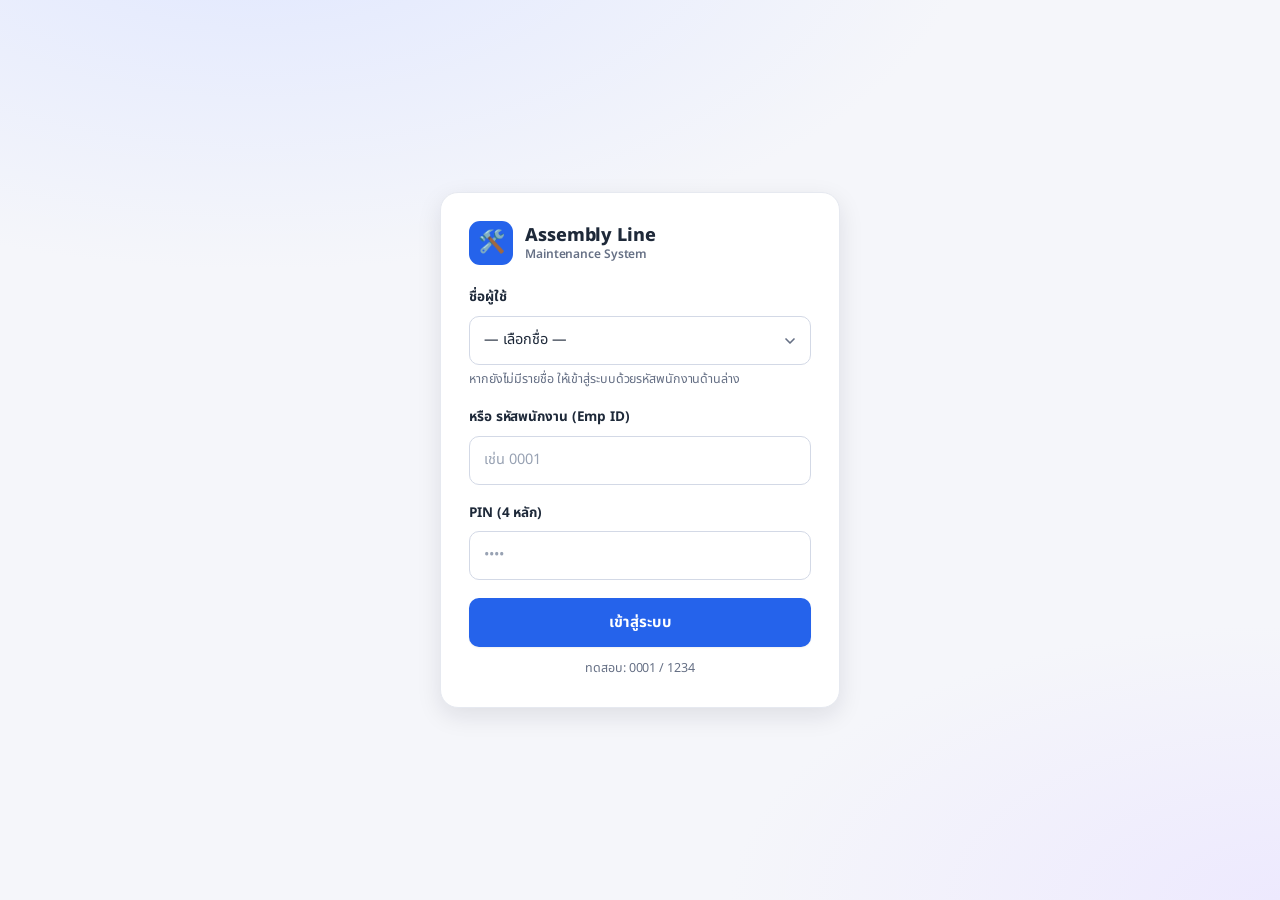
<file: index.html>
<!DOCTYPE html>
<html lang="th">
<head>
<meta charset="UTF-8">
<meta name="viewport" content="width=device-width, initial-scale=1, viewport-fit=cover">
<!-- HTML itself carries no ?v= cache-buster, and GitHub Pages serves it with
     max-age=600 — an iOS home-screen app can then sit on a stale page long
     past that. Only the page shell is uncached; css/js still cache hard
     behind their ?v= query string, so this costs a few KB per load. -->
<meta http-equiv="Cache-Control" content="no-cache, no-store, must-revalidate">
<meta http-equiv="Pragma" content="no-cache">
<meta http-equiv="Expires" content="0">
<title>แจ้งซ่อม — Maintenance System Assembly Line</title>
<link rel="preconnect" href="https://fonts.googleapis.com">
<link href="https://fonts.googleapis.com/css2?family=Noto+Sans+Thai:wght@400;600;700;800;900&display=swap" rel="stylesheet">
<link rel="stylesheet" href="css/style.css?v=68">
<link rel="apple-touch-icon" href="apple-touch-icon.png?v=68">
<link rel="icon" type="image/png" href="apple-touch-icon.png?v=68">
<link rel="manifest" href="site.webmanifest">
<meta name="apple-mobile-web-app-capable" content="yes">
<meta name="apple-mobile-web-app-status-bar-style" content="default">
<meta name="apple-mobile-web-app-title" content="Assembly Line">
<meta name="theme-color" content="#2563eb">
</head>
<body data-page="index" data-title="แจ้งซ่อม (BM)">
<div class="container narrow">
  <!-- PENDING (OPEN) JOBS -->
  <div class="card" id="pendingJobsCard" style="display:none; border-color:#fbbf24; background:#fffbeb">
    <div style="font-weight:700; margin-bottom:8px">⚠️ งานซ่อมค้าง (ยังไม่ปิดงาน)</div>
    <div id="pendingJobsList" style="max-height:220px; overflow-y:auto"></div>
  </div>

  <!-- FORM -->
  <div id="formView">
    <div class="card">
      <div class="card-head">
        <span class="ch-icon">🛠️</span>
        <div>
          <div class="ch-title">แจ้งซ่อมเครื่องจักร</div>
          <div class="ch-sub">กรอกข้อมูลให้ครบถ้วน ระบบจะออกเลขงาน (MT Job No.) ให้อัตโนมัติ</div>
        </div>
      </div>
      <!-- ไลน์หลัก -> ไลน์/เครื่องหลัก -> M/C, each narrowing the next.
           ENC H9 -> Line 4 -> Station 10
           Assembly M/C -> Arc chute -> Arc chute 06 -->
      <div class="field">
        <label>ไลน์หลัก <span class="req">*</span></label>
        <select id="area"></select>
      </div>
      <div class="field">
        <label>ไลน์ / เครื่องหลัก <span class="req">*</span></label>
        <select id="line"></select>
      </div>
      <div class="field">
        <label>M/C No. / Station <span class="req">*</span></label>
        <select id="mc"></select>
      </div>
      <div class="field">
        <label>อาการเสีย (Symptom) <span class="req">*</span></label>
        <textarea id="symptom" placeholder="อธิบายอาการสั้นๆ เช่น เครื่องหยุด ไฟไม่ติด"></textarea>
      </div>
      <div class="field">
        <label>ความเร่งด่วน (Priority) <span class="req">*</span></label>
        <select id="priority"></select>
      </div>
      <div class="field">
        <label>เครื่องหยุดหรือไม่</label>
        <div class="toggle">
          <label class="switch"><input type="checkbox" id="machineStop"><span class="slider"></span></label>
          <span id="machineStopLabel">เครื่องยังเดินได้</span>
        </div>
      </div>
      <div class="field">
        <label>รูปก่อนซ่อม (ถ่ายใหม่ หรือเลือกจากคลังภาพ)</label>
        <!-- No capture= attribute on purpose: it forces the camera open and
             takes away the "เลือกจากคลังภาพ" option, which is what you want
             when the photo was taken earlier or came from someone else. -->
        <input type="file" id="photo" accept="image/*">
        <img id="photoPreview" class="photo-preview" alt="preview">
        <div class="hint" id="photoHint"></div>
      </div>
      <div class="field" id="reporterField">
        <label>ชื่อผู้แจ้ง <span class="req">*</span></label>
        <input id="reporter" placeholder="ชื่อ-สกุล">
        <div class="hint" id="reporterHint"></div>
      </div>
      <div class="hint" id="shiftInfo"></div>
      <button class="btn" id="submitBtn" style="margin-top:8px">ส่งแจ้งซ่อม</button>
    </div>
  </div>

  <!-- CONFIRMATION -->
  <div id="confirmView" style="display:none">
    <div class="card confirm-box">
      <div class="check">✅</div>
      <div>แจ้งซ่อมสำเร็จ! หมายเลขงานของคุณคือ</div>
      <div class="job-no" id="confirmJobNo">—</div>
      <div class="hint">โปรดจดหมายเลขนี้ไว้เพื่อติดตามงาน</div>
      <button class="btn" id="newBtn" style="margin-top:18px">แจ้งซ่อมงานใหม่</button>
      <a class="btn secondary" href="jobs.html" style="margin-top:8px">ไปที่บอร์ดงาน</a>
    </div>
  </div>
</div>

<div id="toast" class="toast"></div>
<div class="loading-overlay" id="overlay"><div class="load-card"><div class="spinner"></div><span>กำลังโหลด...</span></div></div>

<script src="js/config.js?v=68"></script>
<script src="js/utils.js?v=68"></script>
<script src="js/api.js?v=68"></script>
<script src="js/auth.js?v=68"></script>
<script src="js/layout.js?v=68"></script>
<script src="js/bm.js?v=68"></script>
</body>
</html>
</file>
<file: css/style.css>
/* ============================================================
   Maintenance Management System — design system
   60 base (neutral) · 30 surface/sidebar · 10 accent (indigo)
   ============================================================ */
:root {
  /* Neutrals (60%) */
  --bg: #f5f6fa;
  --surface: #ffffff;
  --surface-2: #f2f4f8;
  --border: #e6e9f0;
  --border-strong: #d3d9e6;

  /* Text */
  --text: #1e2939;
  --text-muted: #667085;
  --text-faint: #98a2b3;

  /* Accent (10%) */
  --primary: #2563eb;
  --primary-600: #1d4ed8;
  --primary-soft: #e6effe;
  --primary-ring: rgba(37, 99, 235, .25);

  /* Sidebar (30%) */
  --side-bg: #111827;
  --side-bg-2: #0b1220;
  --side-text: #aeb7c7;
  --side-text-active: #ffffff;
  --side-hover: rgba(255,255,255,.06);
  --side-active: rgba(37,99,235,.20);

  /* Semantic */
  --danger: #dc2626;   --danger-soft: #fee2e2;
  --warning: #d97706;  --warning-soft: #fef3c7;
  --orange: #ea580c;   --orange-soft: #ffedd5;
  --success: #16a34a;  --success-soft: #dcfce7;
  --info: #0369a1;     --info-soft: #e0f2fe;
  --purple: #7c3aed;   --purple-soft: #ede9fe;
  --teal: #0d9488;     --teal-soft: #ccfbf1;

  --radius: 14px;
  --radius-sm: 10px;
  --shadow-sm: 0 1px 2px rgba(16,24,40,.06);
  --shadow: 0 1px 3px rgba(16,24,40,.08), 0 1px 2px rgba(16,24,40,.05);
  --shadow-md: 0 8px 24px rgba(16,24,40,.10);
  --side-w: 248px;
  --topbar-h: 60px;
}

* { box-sizing: border-box; }
html { font-size: 15px; }
html, body {
  margin: 0; padding: 0;
  font-family: 'Noto Sans Thai', system-ui, -apple-system, sans-serif;
  background: var(--bg); color: var(--text);
  -webkit-text-size-adjust: 100%; -webkit-font-smoothing: antialiased; -moz-osx-font-smoothing: grayscale;
  line-height: 1.55; letter-spacing: -.1px;
}
a { color: var(--primary); }

/* ============================================================
   App shell: sidebar + main
   ============================================================ */
.app-shell { min-height: 100vh; }

.sidebar {
  position: fixed; top: 0; left: 0; bottom: 0; width: var(--side-w);
  background: linear-gradient(180deg, var(--side-bg) 0%, var(--side-bg-2) 100%);
  color: var(--side-text); display: flex; flex-direction: column;
  z-index: 95; box-shadow: 2px 0 12px rgba(0,0,0,.06);
}
.brand {
  display: flex; align-items: center; gap: 12px;
  padding: 20px 20px 16px; color: #fff; font-weight: 800; font-size: 17px;
}
.brand-mark {
  width: 38px; height: 38px; flex: none; display: grid; place-items: center;
  background: var(--primary); border-radius: 11px; font-size: 19px;
}
.brand-text { display: flex; flex-direction: column; line-height: 1.15; }
.brand-text small { font-size: 11px; font-weight: 600; opacity: .6; letter-spacing: .5px; }

.side-nav { display: flex; flex-direction: column; gap: 4px; padding: 8px 12px; flex: 1; overflow-y: auto; }
.side-link {
  display: flex; align-items: center; gap: 12px;
  padding: 11px 14px; border-radius: var(--radius-sm);
  color: var(--side-text); text-decoration: none; font-weight: 600; font-size: 14.5px;
  position: relative; transition: background .15s, color .15s;
}
.side-link:hover { background: var(--side-hover); color: #fff; }
.side-link.active { background: var(--side-active); color: var(--side-text-active); }
.side-link.active::before {
  content: ""; position: absolute; left: 0; top: 8px; bottom: 8px; width: 3px;
  background: var(--primary); border-radius: 0 3px 3px 0;
}
.side-ico { width: 20px; height: 20px; flex: none; display: grid; place-items: center; }
.side-ico svg { width: 20px; height: 20px; }

/* Alert count badges — overdue repair jobs / overdue PM (see NAV_ALERTS in layout.js) */
.side-badge {
  margin-left: auto; min-width: 20px; height: 20px; padding: 0 6px; border-radius: 999px;
  background: var(--danger); color: #fff; font-size: 11px; font-weight: 800;
  display: none; align-items: center; justify-content: center; line-height: 1;
}
.side-badge.show { display: inline-flex; }
.bn-ico { position: relative; }
.bn-badge {
  position: absolute; top: -4px; right: -8px; min-width: 16px; height: 16px; padding: 0 4px;
  border-radius: 999px; background: var(--danger); color: #fff; font-size: 10px; font-weight: 800;
  display: none; align-items: center; justify-content: center; line-height: 1;
  border: 2px solid var(--surface);
}
.bn-badge.show { display: inline-flex; }

.side-foot { border-top: 1px solid rgba(255,255,255,.08); padding: 8px; padding-bottom: calc(8px + env(safe-area-inset-bottom)); }
.side-user { display: flex; align-items: center; gap: 10px; padding: 8px 10px; }
.su-avatar {
  width: 36px; height: 36px; flex: none; border-radius: 50%;
  background: var(--primary); color: #fff; display: grid; place-items: center;
  font-weight: 700; font-size: 15px;
}
.su-info { flex: 1; min-width: 0; }
.su-name { color: #fff; font-weight: 700; font-size: 13.5px; white-space: nowrap; overflow: hidden; text-overflow: ellipsis; }
.su-role { color: var(--side-text); font-size: 12px; }
.su-logout {
  background: none; border: none; color: var(--side-text); cursor: pointer;
  padding: 6px; border-radius: 8px; display: grid; place-items: center;
}
.su-logout:hover { background: var(--side-hover); color: #fff; }
.su-logout svg { width: 18px; height: 18px; }
.side-login {
  display: flex; align-items: center; gap: 10px; margin: 4px;
  padding: 12px 14px; border-radius: var(--radius-sm);
  background: var(--side-hover); color: #fff; text-decoration: none; font-weight: 700; font-size: 14px;
  justify-content: center;
}
.side-login:hover { background: rgba(255,255,255,.12); }
.side-login .side-ico svg { width: 18px; height: 18px; }
/* Full-width, clearly labelled logout — reliable to tap on mobile */
.side-logout-btn {
  display: flex; align-items: center; justify-content: center; gap: 10px; width: calc(100% - 8px);
  margin: 4px; padding: 12px 14px; border: 1px solid rgba(255,255,255,.14); border-radius: var(--radius-sm);
  background: transparent; color: #fff; font: inherit; font-weight: 700; font-size: 14px; cursor: pointer;
}
.side-logout-btn:hover { background: rgba(220,38,38,.22); border-color: rgba(220,38,38,.5); }
.side-logout-btn:active { transform: scale(.98); }
.side-logout-btn .side-ico svg { width: 18px; height: 18px; }

.scrim {
  position: fixed; inset: 0; background: rgba(15,23,42,.5); z-index: 90;
  opacity: 0; visibility: hidden; transition: opacity .2s;
}
.scrim.show { opacity: 1; visibility: visible; }

.main { margin-left: var(--side-w); min-height: 100vh; display: flex; flex-direction: column; }

.topbar {
  position: sticky; top: 0; z-index: 40; height: var(--topbar-h);
  display: flex; align-items: center; gap: 12px; padding: 0 22px;
  background: rgba(255,255,255,.85); backdrop-filter: saturate(180%) blur(8px);
  border-bottom: 1px solid var(--border);
}
.page-title { font-size: 18px; font-weight: 800; margin: 0; letter-spacing: -.2px; }
.topbar-spacer { flex: 1; }
.top-date {
  font-size: 13px; font-weight: 600; color: var(--text-muted);
  background: var(--surface-2); border: 1px solid var(--border); border-radius: 999px; padding: 6px 14px;
}
.icon-btn {
  display: none; background: none; border: none; cursor: pointer; color: var(--text);
  width: 40px; height: 40px; border-radius: 10px; place-items: center; margin-left: -8px;
}
.icon-btn:hover { background: var(--surface-2); }
.icon-btn svg { width: 22px; height: 22px; }

.content { flex: 1; }
.container { max-width: 1180px; margin: 0 auto; padding: 22px; width: 100%; }
.container.narrow { max-width: 680px; }

/* ============================================================
   Typography helpers
   ============================================================ */
.section-title { font-size: 13px; font-weight: 700; text-transform: uppercase; letter-spacing: .4px; color: var(--text-faint); margin: 18px 2px 10px; }
.hint { font-size: 12.5px; color: var(--text-muted); margin-top: 5px; }
.empty { text-align: center; color: var(--text-muted); padding: 40px 16px; }

/* ============================================================
   Cards
   ============================================================ */
.card {
  background: var(--surface); border: 1px solid var(--border);
  border-radius: var(--radius); box-shadow: var(--shadow-sm);
  padding: 24px; margin-bottom: 16px;
}
.card > h2 { margin: 0 0 16px; font-size: 17px; font-weight: 800; }

/* Card header — title + subtitle + optional icon, with a divider */
.card-head {
  display: flex; align-items: center; gap: 14px;
  margin: -4px 0 20px; padding-bottom: 18px; border-bottom: 1px solid var(--border);
}
.card-head .ch-icon {
  width: 44px; height: 44px; flex: none; border-radius: 12px;
  display: grid; place-items: center; background: var(--primary-soft); color: var(--primary-600); font-size: 22px;
}
.card-head .ch-title { font-size: 18px; font-weight: 800; line-height: 1.25; letter-spacing: -.2px; }
.card-head .ch-sub { font-size: 13px; color: var(--text-muted); margin-top: 2px; }

/* ============================================================
   Knowledge Base
   ============================================================ */
.kb-search-row { display: flex; gap: 10px; margin-bottom: 12px; align-items: center; flex-wrap: wrap; }
.kb-search-row .btn { width: auto; flex: none; white-space: nowrap; }
.kb-search {
  flex: 1; min-width: 0; height: 52px; padding: 0 18px; font-size: 16px;
  border: 1px solid var(--border-strong); border-radius: 999px;
  background: var(--surface); box-shadow: var(--shadow-sm);
}
.kb-search:focus { outline: none; border-color: var(--primary); box-shadow: 0 0 0 3px var(--primary-ring); }
.kb-chips {
  display: flex; gap: 8px; overflow-x: auto; padding-bottom: 4px; margin-bottom: 20px;
  scroll-snap-type: x proximity; -webkit-overflow-scrolling: touch;
}
.kb-chip {
  flex: 0 0 auto; padding: 8px 16px; border-radius: 999px; border: 1px solid var(--border-strong);
  background: var(--surface); color: var(--text-muted); font: inherit; font-size: 13px; font-weight: 700;
  cursor: pointer; white-space: nowrap; scroll-snap-align: start; transition: .15s;
}
.kb-chip.active { background: var(--primary); border-color: var(--primary); color: #fff; }
.kb-chip:hover:not(.active) { background: var(--surface-2); }

.kb-section { margin-bottom: 22px; }
.kb-section-title { font-size: 15px; font-weight: 800; margin-bottom: 10px; display: flex; align-items: center; gap: 6px; }
.kb-row { display: flex; gap: 12px; overflow-x: auto; padding-bottom: 4px; -webkit-overflow-scrolling: touch; }
.kb-row .kb-card { min-width: 240px; max-width: 240px; flex: 0 0 auto; }
.kb-grid { display: grid; grid-template-columns: repeat(auto-fill, minmax(240px, 1fr)); gap: 14px; }
.kb-card {
  background: var(--surface); border: 1px solid var(--border); border-radius: var(--radius);
  padding: 16px; box-shadow: var(--shadow-sm); text-decoration: none; color: inherit; display: block;
  transition: transform .15s, box-shadow .15s;
}
.kb-card:hover { transform: translateY(-2px); box-shadow: var(--shadow-md); }
.kb-card .kb-cat-icon { font-size: 20px; margin-bottom: 8px; }
.kb-card h4 { margin: 0 0 6px; font-size: 14.5px; font-weight: 800; line-height: 1.35; color: var(--text); }
.kb-card .kb-badges { display: flex; gap: 6px; flex-wrap: wrap; margin-bottom: 8px; }
.kb-card .kb-problem {
  font-size: 12.5px; color: var(--text-muted); overflow: hidden; text-overflow: ellipsis;
  display: -webkit-box; -webkit-line-clamp: 2; -webkit-box-orient: vertical;
}
.kb-card .kb-views { font-size: 11.5px; color: var(--text-faint); margin-top: 8px; }

.kb-article .kb-badges { display: flex; gap: 6px; flex-wrap: wrap; margin-bottom: 10px; }
.kb-title { margin: 0 0 16px; font-size: 20px; font-weight: 800; line-height: 1.35; }
.kb-warning {
  background: var(--danger-soft); color: var(--danger); border-radius: var(--radius-sm);
  padding: 14px 16px; margin-bottom: 18px; font-weight: 700; font-size: 14px; line-height: 1.6;
}
.kb-text { font-size: 14.5px; line-height: 1.6; color: var(--text); white-space: pre-wrap; }
.kb-article h3 { font-size: 15px; font-weight: 800; margin: 22px 0 10px; }
.kb-steps { margin: 0; padding: 0; list-style: none; counter-reset: kbstep; }
.kb-steps li {
  counter-increment: kbstep; position: relative; padding: 4px 0 4px 40px; margin-bottom: 12px;
  font-size: 15px; line-height: 1.6;
}
.kb-steps li::before {
  content: counter(kbstep); position: absolute; left: 0; top: 2px;
  width: 28px; height: 28px; border-radius: 50%; background: var(--primary); color: #fff;
  font-weight: 800; font-size: 13px; display: grid; place-items: center;
}
.kb-checklist { display: flex; flex-direction: column; gap: 8px; }
.kb-checklist label { display: flex; align-items: center; gap: 9px; font-size: 14px; cursor: pointer; }
.kb-checklist input[type="checkbox"] { width: 18px; height: 18px; accent-color: var(--primary); }
.kb-checklist input[type="checkbox"]:checked + span,
.kb-checklist label:has(input:checked) { color: var(--text-muted); text-decoration: line-through; }
.kb-photos { display: flex; gap: 10px; flex-wrap: wrap; margin: 14px 0; }
.kb-photos img { width: 110px; height: 110px; object-fit: cover; border-radius: var(--radius-sm); cursor: pointer; }
.kb-footer { border-top: 1px solid var(--border); margin-top: 22px; padding-top: 16px; }

/* kb-edit.html: suggested keyword chips + photo picker previews */
.chip-suggest { display: flex; gap: 6px; flex-wrap: wrap; margin-top: 8px; }
.chip-suggest button {
  padding: 5px 12px; border-radius: 999px; border: 1px dashed var(--border-strong);
  background: var(--surface-2); color: var(--text-muted); font: inherit; font-size: 12px; font-weight: 600; cursor: pointer;
}
.chip-suggest button:hover { border-style: solid; border-color: var(--primary); color: var(--primary-600); }
.kb-photo-preview { display: flex; gap: 10px; flex-wrap: wrap; margin-top: 10px; }
.kb-photo-preview .kb-photo-item { position: relative; width: 90px; height: 90px; }
.kb-photo-preview img { width: 100%; height: 100%; object-fit: cover; border-radius: var(--radius-sm); }
.kb-photo-preview .kb-photo-remove {
  position: absolute; top: -6px; right: -6px; width: 22px; height: 22px; border-radius: 50%;
  background: var(--danger); color: #fff; border: 2px solid var(--surface); font-size: 13px;
  display: grid; place-items: center; cursor: pointer; line-height: 1; padding: 0;
}

/* kb-edit.html: Solution as an add-able numbered step list */
.step-list { display: flex; flex-direction: column; gap: 10px; }
.step-row { display: flex; align-items: flex-start; gap: 10px; }
.step-num {
  flex: none; width: 28px; height: 28px; margin-top: 6px; border-radius: 50%;
  background: var(--primary); color: #fff; font-weight: 800; font-size: 13px;
  display: grid; place-items: center;
}
.step-row .step-input { flex: 1; min-height: 46px; }
.step-remove {
  flex: none; width: 28px; height: 28px; margin-top: 6px; border-radius: 50%; border: none;
  background: var(--surface-2); color: var(--text-muted); font-size: 16px; line-height: 1;
  cursor: pointer; display: grid; place-items: center; padding: 0;
}
.step-remove:hover { background: var(--danger-soft); color: var(--danger); }

.lightbox {
  position: fixed; inset: 0; background: rgba(0,0,0,.9); z-index: 200;
  display: none; align-items: center; justify-content: center; padding: 20px;
}
.lightbox.show { display: flex; }
.lightbox img { max-width: 100%; max-height: 100%; border-radius: 8px; }

/* ============================================================
   Forms
   ============================================================ */
.field { margin-bottom: 18px; }
.field label { display: block; font-size: 13.5px; font-weight: 700; margin-bottom: 8px; color: var(--text); }
.field .req { color: var(--danger); margin-left: 2px; }
input, select, textarea {
  width: 100%; padding: 12px 14px; font: inherit; font-size: 14.5px; color: var(--text);
  border: 1px solid var(--border-strong); border-radius: var(--radius-sm);
  background: #fff; transition: border-color .15s, box-shadow .15s;
}
input::placeholder, textarea::placeholder { color: var(--text-faint); }
input:focus, select:focus, textarea:focus {
  outline: none; border-color: var(--primary); box-shadow: 0 0 0 3px var(--primary-ring);
}
input[readonly] { background: var(--surface-2); color: var(--text-muted); cursor: default; }
input[readonly]:focus { box-shadow: none; border-color: var(--border-strong); }
textarea { min-height: 84px; resize: vertical; }

/* Multi-select checkbox grid (e.g. PM plan: pick several machines at once) */
.field-head { display: flex; justify-content: space-between; align-items: center; margin-bottom: 8px; gap: 10px; }
.field-head label { margin: 0; }
.chk-grid {
  display: grid; grid-template-columns: repeat(auto-fill, minmax(112px, 1fr)); gap: 6px 14px;
  max-height: 220px; overflow-y: auto; padding: 12px;
  border: 1px solid var(--border-strong); border-radius: var(--radius-sm);
}
.chk-grid label {
  display: flex; align-items: center; gap: 7px; margin: 0;
  font-size: 13.5px; font-weight: 600; color: var(--text); cursor: pointer;
}
.chk-grid input[type="checkbox"] { width: 16px; height: 16px; accent-color: var(--primary); }
select { appearance: none; background-image: url("data:image/svg+xml,%3Csvg xmlns='http://www.w3.org/2000/svg' width='16' height='16' viewBox='0 0 24 24' fill='none' stroke='%23667085' stroke-width='2.5' stroke-linecap='round' stroke-linejoin='round'%3E%3Cpath d='M6 9l6 6 6-6'/%3E%3C/svg%3E"); background-repeat: no-repeat; background-position: right 12px center; padding-right: 38px; }
.row { display: flex; gap: 12px; flex-wrap: wrap; }
.row > * { flex: 1; min-width: 140px; }
input[type="file"] { padding: 9px; background: var(--surface-2); cursor: pointer; }

/* Toggle switch */
.toggle { display: flex; align-items: center; gap: 12px; }
.switch { position: relative; display: inline-block; width: 50px; height: 28px; flex: none; }
.switch input { opacity: 0; width: 0; height: 0; }
.slider { position: absolute; inset: 0; background: #cbd5e1; border-radius: 30px; transition: .2s; }
.slider::before { content: ""; position: absolute; height: 22px; width: 22px; left: 3px; top: 3px; background: #fff; border-radius: 50%; transition: .2s; box-shadow: var(--shadow-sm); }
.switch input:checked + .slider { background: var(--danger); }
.switch input:checked + .slider::before { transform: translateX(22px); }

/* ============================================================
   Buttons
   ============================================================ */
.btn {
  display: inline-flex; align-items: center; justify-content: center; gap: 7px;
  padding: 12px 18px; border: 1px solid transparent; border-radius: var(--radius-sm);
  font: inherit; font-weight: 700; cursor: pointer; width: 100%;
  background: var(--primary); color: #fff; transition: filter .15s, transform .05s, box-shadow .15s;
  box-shadow: var(--shadow-sm);
}
.btn:hover { filter: brightness(1.06); }
.btn:active { transform: translateY(1px); }
.btn:disabled { opacity: .6; cursor: not-allowed; filter: none; }
.btn.secondary { background: var(--primary-soft); color: var(--primary-600); border-color: transparent; box-shadow: none; }
.btn.ghost { background: var(--surface); color: var(--text); border-color: var(--border-strong); box-shadow: none; }
.btn.success { background: var(--success); }
.btn.warning { background: var(--warning); }
.btn.orange { background: var(--orange); }
.btn.danger { background: var(--danger); }
.btn.small { padding: 8px 13px; font-size: 13px; width: auto; }
.btn-group { display: flex; gap: 8px; flex-wrap: wrap; }
.btn-link { background: none; border: none; color: inherit; text-decoration: underline; cursor: pointer; font: inherit; padding: 0; }

/* ============================================================
   Spinner / overlay
   ============================================================ */
.spinner {
  width: 16px; height: 16px; border: 2px solid rgba(255,255,255,.5);
  border-top-color: #fff; border-radius: 50%; display: inline-block; animation: spin .7s linear infinite;
}
@keyframes spin { to { transform: rotate(360deg); } }
/* Blocking overlay — only for page-gating loads (nothing to show yet).
   A small centered card, not a full-viewport blur. */
.loading-overlay { position: fixed; inset: 0; background: rgba(30,41,57,.18); display: none; align-items: center; justify-content: center; z-index: 100; }
.loading-overlay.show { display: flex; }
.loading-overlay .load-card {
  background: var(--surface); border-radius: var(--radius); box-shadow: var(--shadow-md);
  padding: 22px 30px; display: flex; align-items: center; gap: 12px; font-weight: 700; font-size: 14px; color: var(--text-muted);
}
.loading-overlay .spinner { width: 22px; height: 22px; border-width: 3px; border-color: var(--primary-ring); border-top-color: var(--primary); }

/* ---- Top progress bar: thin indeterminate bar for background fetches ---- */
#topProgress {
  position: fixed; top: 0; left: var(--side-w); right: 0; height: 3px;
  z-index: 120; overflow: hidden; opacity: 0; pointer-events: none; transition: opacity .25s;
}
#topProgress.show { opacity: 1; }
#topProgress::before {
  content: ""; position: absolute; top: 0; left: -30%; width: 30%; height: 100%;
  background: linear-gradient(90deg, transparent, var(--primary) 35%, var(--primary-600) 65%, transparent);
  animation: topProgressSlide 1.1s ease-in-out infinite;
}
@keyframes topProgressSlide { 0% { left: -35%; } 100% { left: 100%; } }
@media (max-width: 900px) { #topProgress { left: 0; } }

/* ---- Skeleton shimmer ---- */
.skeleton {
  background: linear-gradient(90deg, var(--surface-2) 25%, #e7ebf2 37%, var(--surface-2) 63%);
  background-size: 400% 100%; animation: skeletonShine 1.4s ease infinite; border-radius: 6px;
}
@keyframes skeletonShine { 0% { background-position: 100% 50%; } 100% { background-position: 0 50%; } }

.skeleton-card { background: var(--surface); border: 1px solid var(--border); border-radius: var(--radius); padding: 15px; margin-bottom: 12px; }
.skeleton-card .sk-line { height: 12px; margin-bottom: 10px; }
.skeleton-card .sk-line:last-child { margin-bottom: 0; }
.skeleton-card .sk-w40 { width: 42%; } .skeleton-card .sk-w55 { width: 55%; }
.skeleton-card .sk-w70 { width: 70%; } .skeleton-card .sk-w90 { width: 90%; }
.skeleton-card .sk-h28 { height: 28px; border-radius: 8px; }

.skeleton-kpi { height: 88px; }

/* ============================================================
   Filters bar
   ============================================================ */
.filters {
  display: flex; gap: 10px; flex-wrap: wrap; align-items: center;
  background: var(--surface); border: 1px solid var(--border); border-radius: var(--radius);
  padding: 12px; margin-bottom: 18px; box-shadow: var(--shadow-sm);
}
.filters select, .filters input { width: auto; flex: 1; min-width: 130px; }
.filters .btn { width: auto; }

/* ============================================================
   Job board
   ============================================================ */
.board { display: grid; gap: 18px; }
@media (min-width: 760px) { .board { grid-template-columns: repeat(2, 1fr); } }
@media (min-width: 1200px) { .board { grid-template-columns: repeat(3, 1fr); align-items: start; } }
.status-group h3 { font-size: 14px; margin: 0 0 10px; display: flex; align-items: center; gap: 8px; font-weight: 800; }
.status-dot { width: 10px; height: 10px; border-radius: 50%; display: inline-block; }
.dot-new { background: var(--danger); } .dot-repair { background: var(--warning); }
.dot-wait { background: var(--orange); } .dot-done { background: var(--success); }

.job-card {
  background: var(--surface); border: 1px solid var(--border); border-left: 4px solid var(--border-strong);
  border-radius: var(--radius); padding: 15px; margin-bottom: 12px; box-shadow: var(--shadow-sm);
  transition: box-shadow .15s, transform .1s;
}
.job-card:hover { box-shadow: var(--shadow-md); }
.job-card.s-new { border-left-color: var(--danger); }
.job-card.s-repair { border-left-color: var(--warning); }
.job-card.s-wait { border-left-color: var(--orange); }
.job-card.s-done { border-left-color: var(--success); }
.job-card .jc-top { display: flex; justify-content: space-between; align-items: flex-start; gap: 8px; }
.job-card .mtjob { font-weight: 800; font-size: 15px; letter-spacing: .3px; }
.job-card .meta { font-size: 13px; color: var(--text-muted); margin: 5px 0; }
.job-card .symptom { font-size: 14px; margin: 8px 0; color: var(--text); }
.job-card .jc-photo { width: 100%; max-height: 170px; object-fit: cover; border-radius: var(--radius-sm); margin: 8px 0; }
.detail-photo { width: 100%; max-height: 200px; object-fit: cover; border-radius: var(--radius-sm); margin-top: 6px; }
.job-card .wait-time { font-variant-numeric: tabular-nums; font-weight: 700; color: var(--text); }
.job-card .btn-group { margin-top: 10px; }
.kb-hint {
  margin-top: 8px; padding: 8px 12px; border-radius: var(--radius-sm);
  background: var(--info-soft); color: var(--info); font-size: 12.5px; font-weight: 700;
  display: flex; justify-content: space-between; align-items: center; gap: 8px; cursor: pointer;
}
.kb-hint:hover { background: var(--primary-soft); color: var(--primary-600); }
.kb-hint .kb-hint-link { font-weight: 800; white-space: nowrap; }

/* ============================================================
   Badges / pills
   ============================================================ */
.badge { font-size: 11px; font-weight: 700; padding: 4px 9px; border-radius: 20px; white-space: nowrap; }
.badge.p-urgent { background: var(--danger-soft); color: var(--danger); }
.badge.p-high { background: var(--orange-soft); color: var(--orange); }
.badge.p-normal { background: var(--info-soft); color: var(--info); }
.pill { display: inline-block; font-size: 11px; padding: 3px 9px; border-radius: 20px; background: var(--primary-soft); color: var(--primary-600); font-weight: 700; }
.pill.ng, .pill.overdue { background: var(--danger-soft); color: var(--danger); }
.pill.ok { background: var(--success-soft); color: var(--success); }

/* ============================================================
   Confirmation
   ============================================================ */
.confirm-box { text-align: center; padding: 32px 20px; }
.confirm-box .check { font-size: 56px; }
.confirm-box .job-no { font-size: 42px; font-weight: 900; color: var(--primary); letter-spacing: 1px; margin: 14px 0; }

/* ============================================================
   KPI cards
   ============================================================ */
.kpi-grid { display: grid; grid-template-columns: repeat(2, 1fr); gap: 14px; margin-bottom: 18px; }
@media (min-width: 620px) { .kpi-grid { grid-template-columns: repeat(3, 1fr); } }
@media (min-width: 1024px) { .kpi-grid { grid-template-columns: repeat(6, 1fr); } }
.kpi {
  background: var(--surface); border: 1px solid var(--border); border-radius: var(--radius);
  padding: 16px; box-shadow: var(--shadow-sm); transition: transform .15s, box-shadow .15s;
}
.kpi:hover { transform: translateY(-3px); box-shadow: var(--shadow-md); }
.kpi .kpi-icon {
  width: 34px; height: 34px; border-radius: 10px; display: grid; place-items: center;
  font-size: 17px; margin-bottom: 10px;
}
.kpi .kpi-label { font-size: 12px; color: var(--text-muted); font-weight: 600; }
.kpi .kpi-value { font-size: 26px; font-weight: 800; margin-top: 6px; line-height: 1.1; }
.kpi .kpi-unit { font-size: 13px; color: var(--text-faint); font-weight: 600; }
.kpi.acc-blue   .kpi-icon { background: var(--primary-soft); color: var(--primary-600); }
.kpi.acc-red    .kpi-icon { background: var(--danger-soft);  color: var(--danger); }
.kpi.acc-orange .kpi-icon { background: var(--orange-soft);  color: var(--orange); }
.kpi.acc-amber  .kpi-icon { background: var(--warning-soft); color: var(--warning); }
.kpi.acc-green  .kpi-icon { background: var(--success-soft); color: var(--success); }
.kpi.acc-purple .kpi-icon { background: var(--purple-soft);  color: var(--purple); }
.kpi.acc-teal   .kpi-icon { background: var(--teal-soft);    color: var(--teal); }

/* ============================================================
   Dashboard hero banner
   ============================================================ */
.dash-hero {
  background: linear-gradient(135deg, var(--primary) 0%, var(--primary-600) 55%, #1e3a8a 100%);
  border-radius: var(--radius); padding: 22px 26px; margin-bottom: 18px; color: #fff;
  display: flex; justify-content: space-between; align-items: center; gap: 16px; flex-wrap: wrap;
  box-shadow: var(--shadow-md);
}
.dash-hero h1 { margin: 0; font-size: 21px; font-weight: 800; letter-spacing: -.2px; }
.dash-hero p { margin: 4px 0 0; font-size: 13px; opacity: .85; }
.dash-hero-badge {
  background: rgba(255,255,255,.15); padding: 8px 16px; border-radius: 999px;
  font-size: 13px; font-weight: 700; white-space: nowrap;
}

/* ============================================================
   Charts
   ============================================================ */
.chart-card { background: var(--surface); border: 1px solid var(--border); border-radius: var(--radius); padding: 18px; box-shadow: var(--shadow-sm); margin-bottom: 16px; }
.chart-card h3 { margin: 0 0 14px; font-size: 15px; font-weight: 800; }
.chart-wrap { position: relative; height: 280px; }
@media (min-width: 1024px) { .chart-grid { display: grid; grid-template-columns: 1fr 1fr; gap: 16px; } .chart-grid > * { margin-bottom: 0; } }

/* ============================================================
   Tables
   ============================================================ */
.table-wrap { overflow-x: auto; border-radius: var(--radius-sm); }
table { width: 100%; border-collapse: collapse; font-size: 13.5px; }
th, td { text-align: left; padding: 10px 12px; border-bottom: 1px solid var(--border); white-space: nowrap; }
th { color: var(--text-muted); font-weight: 700; background: var(--surface-2); font-size: 12.5px; text-transform: uppercase; letter-spacing: .3px; }
tbody tr:hover { background: var(--surface-2); }
.right { text-align: right; }

/* ============================================================
   PM Gantt (schedule overview — one row per plan, one column per day)
   ============================================================ */
.pm-gantt-wrap { overflow-x: auto; -webkit-overflow-scrolling: touch; }
.pm-gantt { width: max-content; border-collapse: collapse; font-size: 12.5px; }
.pm-gantt th, .pm-gantt td { padding: 6px 4px; border-bottom: 1px solid var(--border); text-align: center; white-space: nowrap; }
.pm-gantt th.gantt-day, .pm-gantt td.gantt-day { width: 30px; min-width: 30px; }
.pm-gantt th.gantt-day { color: var(--text-faint); font-weight: 700; background: var(--surface-2); text-transform: none; letter-spacing: 0; font-size: 12px; }
.pm-gantt .gantt-month { background: var(--surface-2); color: var(--text-muted); font-weight: 700; font-size: 12.5px; text-transform: none; letter-spacing: 0; }
.pm-gantt .gantt-label {
  position: sticky; left: 0; background: var(--surface); text-align: left; white-space: normal;
  min-width: 180px; max-width: 220px; padding: 8px 14px; border-right: 1px solid var(--border); z-index: 1;
}
.pm-gantt thead .gantt-label { background: var(--surface-2); }
.pm-gantt .gantt-label b { font-size: 13px; }
.pm-gantt .gantt-label .meta { font-size: 11.5px; color: var(--text-muted); margin-top: 2px; }
.pm-gantt tbody tr:hover { background: var(--surface-2); cursor: pointer; }
.pm-gantt tbody tr:hover .gantt-label { background: var(--surface-2); }
.pm-gantt .gantt-today { background: var(--primary-soft); }
.pm-gantt th.gantt-today { color: var(--primary-600); }
.gantt-dot { display: inline-block; width: 11px; height: 11px; border-radius: 3px; background: var(--orange); }
.gantt-dot.overdue { background: var(--danger); }
.pm-gantt-legend { display: flex; gap: 16px; flex-wrap: wrap; align-items: center; padding: 10px 14px; font-size: 12.5px; color: var(--text-muted); border-top: 1px solid var(--border); }
.pm-gantt-legend span { display: inline-flex; align-items: center; gap: 6px; }

/* ---- due list: grouped by ไลน์, then by เครื่อง ------------------------- */
.pm-summary { margin-bottom: 18px; }
.pm-summary-head { font-size: 15px; font-weight: 700; }
.pm-summary-sub { color: var(--text-muted); font-size: 12.5px; margin: 6px 0 10px; }
.pm-late-text { color: var(--danger); font-weight: 800; }
.pm-chips { display: flex; gap: 8px; flex-wrap: wrap; }
.pm-chip {
  display: inline-flex; align-items: center; gap: 6px; width: auto;
  padding: 7px 13px; border-radius: 999px; border: 1px solid var(--border-strong);
  background: var(--surface-2); color: var(--text); font: inherit; font-size: 12.5px;
  font-weight: 600; cursor: pointer; transition: .15s;
}
.pm-chip:hover { border-color: var(--primary); color: var(--primary-600); }
.pm-chip.is-overdue { border-color: var(--danger); }
.pm-chip-late { background: var(--danger-soft); color: var(--danger); font-size: 11px; font-weight: 800; padding: 2px 7px; border-radius: 999px; }
/* PM sign-off: the plan's reference photo / method */
.pm-ref { background: var(--primary-soft); border-radius: var(--radius-sm); padding: 10px; margin-bottom: 14px; }
.pm-ref-photo { display: block; width: 100%; max-height: 260px; object-fit: contain; border-radius: var(--radius-sm); background: #fff; margin-bottom: 8px; }
.pm-ref-text { white-space: pre-line; font-size: 13.5px; }
.pm-ref-text:empty { display: none; }
/* A required field the user skipped (PM photo) */
.field.field-error input[type=file] { border: 2px solid var(--danger); background: var(--danger-soft); }
.field.field-error > label { color: var(--danger); }
/* PM shift owner (A/B rotation) */
.pm-pills { display: inline-flex; gap: 4px; flex-wrap: wrap; justify-content: flex-end; align-items: flex-start; }
.pill.pm-shift-a { background: var(--info-soft); color: var(--info); }
.pill.pm-shift-b { background: var(--warning-soft); color: var(--warning); }
.pill.pm-shift.is-mine { box-shadow: inset 0 0 0 1.5px currentColor; }

.pm-group { margin-bottom: 22px; }
.pm-group-head {
  font-size: 14px; font-weight: 800; margin: 0 0 10px;
  display: flex; align-items: center; gap: 8px; flex-wrap: wrap;
}
.pm-group-area { color: var(--text-muted); font-weight: 600; font-size: 12.5px; }
.pm-group-count { color: var(--text-muted); font-weight: 600; font-size: 12.5px; }
.pm-machine { margin-bottom: 14px; }
.pm-machine-head {
  display: flex; justify-content: space-between; align-items: baseline; gap: 10px;
  font-size: 12.5px; font-weight: 700; color: var(--text-muted);
  padding: 0 2px 6px; border-bottom: 1px dashed var(--border); margin-bottom: 10px;
}
.pm-machine-head span { font-weight: 600; }
/* A plan that's actually late has to be findable without reading every card. */
.card.pm-card-overdue { border-left: 4px solid var(--danger); }

/* ---- bulk entry: one screen for a stack of paper sheets ----------------- */
/* Sticks below the topbar, not under it — .topbar is itself sticky at top:0
   with z-index 40, so top:0 here parked the date/technician/save controls
   behind it the moment the list scrolled. */
.bk-bar { position: sticky; top: var(--topbar-h); z-index: 5; }
.bk-fields { display: flex; gap: 14px; flex-wrap: wrap; margin-bottom: 12px; }
.bk-fields label { display: flex; flex-direction: column; gap: 4px; font-size: 12.5px; font-weight: 700; }
.bk-fields input { width: 210px; }
.bk-actions { display: flex; gap: 8px; flex-wrap: wrap; }
.bk-actions .btn { width: auto; }
.bk-note { margin-top: 10px; }

.bk-table table { font-size: 13px; }
.bk-table .bk-check { width: 38px; text-align: center; }
.bk-table .bk-check input { width: 18px; height: 18px; margin: 0; cursor: pointer; }
.bk-table .bk-result { width: 92px; }
.bk-table .bk-res { padding: 6px 8px; font-size: 13px; }
.bk-table .bk-action input,
.bk-table .bk-action select { width: 100%; padding: 7px 10px; font-size: 13px; margin-bottom: 0; }
/* The typed fallback sits under the dropdown when "อื่นๆ" is picked. */
.bk-table .bk-action .bk-act { margin-top: 6px; }
.bk-table .bk-action .bk-ng { margin-top: 6px; border-color: var(--danger); }
.bk-table .bk-action .bk-measure { margin-top: 6px; }
/* Ticked rows are the ones about to be written — that has to be obvious at
   a glance when sixty of them are on screen. */
.bk-table tr.is-picked { background: var(--primary-soft); }
.bk-table tr.is-ng { background: var(--danger-soft); }

/* ============================================================
   Tabs
   ============================================================ */
.tabs { display: flex; gap: 6px; margin-bottom: 16px; background: var(--surface-2); padding: 5px; border-radius: var(--radius-sm); }
.tabs button {
  flex: 1; padding: 10px; border: none; background: transparent; border-radius: 8px;
  font: inherit; font-weight: 700; color: var(--text-muted); cursor: pointer; width: auto; transition: .15s;
}
.tabs button.active { background: var(--surface); color: var(--primary-600); box-shadow: var(--shadow-sm); }
/* Count on a tab — same red as the nav badge, so "there is PM waiting" reads
   the same whether you're looking at the sidebar or at the tab itself. */
.tab-badge {
  display: none; min-width: 20px; height: 20px; padding: 0 6px; margin-left: 6px;
  border-radius: 999px; background: var(--danger); color: #fff;
  font-size: 11px; font-weight: 800; line-height: 20px; text-align: center;
}
.tab-badge.show { display: inline-block; }

/* PM modal: the dropdown and its "อื่นๆ" box share one .field, so they need
   a gap of their own when both are on screen. */
#pmActionSelect + #pmAction { margin-top: 8px; }

/* ============================================================
   Modal
   ============================================================ */
.modal-backdrop { position: fixed; inset: 0; background: rgba(15,23,42,.45); display: none; align-items: flex-end; justify-content: center; z-index: 90; }
.modal-backdrop.show { display: flex; }
.modal { position: relative; background: var(--surface); width: 100%; max-width: 620px; max-height: 92vh; overflow-y: auto; border-radius: 18px 18px 0 0; padding: 22px; }
@media (min-width: 640px) { .modal-backdrop { align-items: center; } .modal { border-radius: 18px; } }
.modal h2 { margin: 0 0 16px; font-size: 19px; font-weight: 800; padding-right: 38px; }
.modal-close {
  position: absolute; top: 14px; right: 14px; width: 32px; height: 32px;
  border: none; background: var(--surface-2); color: var(--text-muted);
  border-radius: 50%; font-size: 20px; line-height: 1; cursor: pointer;
  display: grid; place-items: center;
}
.modal-close:hover { background: var(--border); color: var(--text); }

/* ============================================================
   Toast
   ============================================================ */
.toast {
  position: fixed; left: 50%; bottom: 26px; transform: translateX(-50%) translateY(90px);
  background: #1e2939; color: #fff; padding: 13px 20px; border-radius: 12px;
  font-size: 14px; font-weight: 600; opacity: 0; transition: .28s cubic-bezier(.2,.8,.2,1);
  z-index: 200; max-width: 90vw; text-align: center; box-shadow: var(--shadow-md);
}
.toast.show { transform: translateX(-50%) translateY(0); opacity: 1; }
.toast.error { background: var(--danger); }
.toast.success { background: var(--success); }

/* ============================================================
   Photo preview / misc
   ============================================================ */
.photo-preview { max-width: 100%; max-height: 220px; border-radius: var(--radius-sm); margin-top: 8px; display: none; }
.photo-preview.show { display: block; }

.pending-row { display: flex; align-items: center; justify-content: space-between; gap: 10px; padding: 10px 4px; border-bottom: 1px solid var(--border); }
.pending-row:last-child { border-bottom: none; }
.pending-row .pj-info { min-width: 0; }
.pending-row .pj-mtjob { font-weight: 700; font-size: 13.5px; }
.pending-row .pj-meta { font-size: 12.5px; color: var(--text-muted); white-space: nowrap; overflow: hidden; text-overflow: ellipsis; }

/* ============================================================
   Auth (login) — standalone, no sidebar
   ============================================================ */
.auth-wrap {
  min-height: 100vh; display: grid; place-items: center; padding: 20px;
  background: radial-gradient(1200px 600px at 20% -10%, #e0e7ff 0%, transparent 60%),
              radial-gradient(1000px 500px at 100% 100%, #ede9fe 0%, transparent 55%), var(--bg);
}
.auth-card { width: 100%; max-width: 400px; background: var(--surface); border: 1px solid var(--border); border-radius: 18px; box-shadow: var(--shadow-md); padding: 28px; }
.auth-brand { display: flex; align-items: center; gap: 12px; margin-bottom: 22px; }
.auth-brand .brand-mark { width: 44px; height: 44px; font-size: 22px; }
.auth-brand .at { font-weight: 800; font-size: 18px; line-height: 1.2; }
.auth-brand .at small { display: block; font-size: 12px; font-weight: 600; color: var(--text-muted); }

/* ============================================================
   Responsive: collapse sidebar to drawer under 900px
   ============================================================ */
@media (max-width: 900px) {
  .sidebar { transform: translateX(-100%); transition: transform .25s ease; }
  .sidebar.open { transform: translateX(0); box-shadow: 4px 0 24px rgba(0,0,0,.25); }
  .main { margin-left: 0; }
  .icon-btn { display: grid; }
  .container { padding: 16px; }
}

/* ============================================================
   ===== MOBILE ===== (added for phone support; ≤767px only,
   plus the always-on bottom-nav component hidden on desktop.
   Nothing here changes the desktop layout.)
   ============================================================ */

/* Bottom navigation — built by layout.js, shown only on phones */
.bottom-nav { display: none; }
.bottom-nav-spacer { display: none; }

@media (max-width: 767px) {
  /* --- Global mobile hygiene --- */
  img, table, canvas { max-width: 100%; }
  /* 16px inputs stop iOS from auto-zooming on focus */
  input, select, textarea { font-size: 16px; }
  /* Comfortable touch targets */
  .btn { min-height: 48px; }
  .btn.small { min-height: 40px; }
  .side-link { min-height: 48px; }
  .tabs button { min-height: 44px; }

  /* iOS safe-area: keep the topbar (and its ☰ menu) clear of the status
     bar / notch instead of being overlapped by the clock & battery. */
  .topbar {
    height: auto; min-height: var(--topbar-h);
    padding-top: env(safe-area-inset-top);
  }
  .sidebar { padding-top: env(safe-area-inset-top); }

  /* Tactile feedback on tap */
  .btn:active { transform: scale(.97); }
  .job-card [data-act]:active, .pending-row button:active { transform: scale(.97); }

  /* --- Layout: give room for the bottom nav --- */
  .container { padding: 14px 14px 84px; }

  /* --- BM report form (index): single column, full-width controls --- */
  .container.narrow { max-width: 100%; }
  .row { flex-direction: column; gap: 0; }
  .row > * { min-width: 0; }
  .card { padding: 18px; }
  .card-head { gap: 12px; }
  .card-head .ch-icon { width: 40px; height: 40px; font-size: 20px; }
  .card-head .ch-title { font-size: 16px; }

  /* --- Job board: one column, comfy card buttons --- */
  .board { gap: 14px; }
  .job-card .btn-group .btn { flex: 1; min-height: 44px; }
  .filters { gap: 8px; }
  .filters select, .filters input, .filters .btn { flex: 1 1 100%; min-width: 0; }

  /* --- Close-job / PM sheet already becomes a bottom sheet (<640px);
         make its action buttons stack full-width and stick readable --- */
  .modal .btn-group .btn { flex: 1 1 100%; }

  /* --- Dashboard --- */
  .kpi-grid { grid-template-columns: repeat(2, 1fr); gap: 10px; }
  .kpi .kpi-value { font-size: 22px; }
  .chart-wrap { height: 260px; }
  .dash-hero { padding: 18px 20px; }
  .dash-hero h1 { font-size: 18px; }

  /* --- Tables scroll horizontally instead of stretching the page --- */
  .table-wrap { -webkit-overflow-scrolling: touch; }

  /* --- Top progress bar spans full width (no sidebar offset) --- */
  #topProgress { left: 0; }

  /* --- Knowledge Base: reads best big — bright factory floor, phone screen --- */
  .kb-title { font-size: 19px; }
  .kb-text, .kb-steps li, .kb-checklist label { font-size: 16px; line-height: 1.7; }
  .kb-photos img { width: 90px; height: 90px; }

  /* --- Filters: a lone button still spans the row, two share it, instead of
         every control eating a full 48px line of a phone screen --- */
  .filters .btn { flex: 1 1 auto; min-width: 40%; }

  /* --- Tabs: three Thai labels don't fit 360px. Let the bar scroll rather
         than squash "ลงหลายรายการ" into two ragged lines. --- */
  .tabs { overflow-x: auto; -webkit-overflow-scrolling: touch; scrollbar-width: none; }
  .tabs::-webkit-scrollbar { display: none; }
  .tabs button { flex: 1 0 auto; white-space: nowrap; padding: 10px 14px; }
  /* .tabs is also the OK/NG toggle inside the PM modal — two buttons that
     must split the width, not a scrolling strip. */
  .modal .tabs { overflow-x: visible; }
  .modal .tabs button { flex: 1 1 0; }

  /* --- PM due list --- */
  .pm-chip { min-height: 44px; }          /* chips are tap targets */
  .pm-group-head { font-size: 13.5px; }
  .pm-summary-head { font-size: 14.5px; }
  /* Half a 360px screen was the plan name; the calendar needs the rest. */
  .pm-gantt .gantt-label { min-width: 150px; max-width: 170px; padding: 8px 10px; }

  /* --- Bulk entry: the table becomes stacked cards. Four columns holding
         two dropdowns is unusable at 360px even with horizontal scroll, and
         this is the screen someone stands at a machine with. --- */
  .bk-bar { top: calc(var(--topbar-h) + env(safe-area-inset-top)); }
  .bk-fields { gap: 10px; }
  .bk-fields label { flex: 1 1 100%; }
  .bk-fields input { width: 100%; }
  .bk-actions .btn { flex: 1 1 100%; }

  .bk-table { padding: 0; overflow-x: visible; }
  .bk-table table { font-size: 14px; }
  .bk-table thead { display: none; }      /* the header row has nothing to head */
  .bk-table table, .bk-table tbody { display: block; }
  .bk-table tr {
    display: flex; flex-wrap: wrap; align-items: flex-start; gap: 8px 10px;
    padding: 14px; border-bottom: 1px solid var(--border);
  }
  .bk-table td { display: block; padding: 0; border: none; }
  .bk-table .bk-check { width: auto; flex: 0 0 auto; }
  .bk-table .bk-check input { width: 22px; height: 22px; }
  .bk-table tr > td:nth-child(2) { flex: 1 1 0; min-width: 0; }   /* the name */
  .bk-table .bk-result, .bk-table .bk-action { flex: 1 1 100%; width: auto; }
  .bk-table .bk-res { width: 100%; }
  /* With the header hidden, each control has to say what it is. */
  .bk-table .bk-result::before { content: 'ผล'; }
  .bk-table .bk-action::before { content: 'การดำเนินการ'; }
  .bk-table .bk-result::before, .bk-table .bk-action::before {
    display: block; font-size: 12px; font-weight: 700;
    color: var(--text-muted); margin-bottom: 4px;
  }
  /* 16px or iOS zooms the whole page on tap — these rules out-specify the
     global input sizing above, so they have to opt back in by hand. */
  .bk-table .bk-res,
  .bk-table .bk-action input,
  .bk-table .bk-action select { font-size: 16px; padding: 10px; }

  /* --- Audit report: it prints landscape, but it gets read on a phone --- */
  .audit-title { font-size: 16px; }
  .audit-meta { gap: 8px 14px; }
  .audit-section { font-size: 13.5px; }
  .audit-sign { gap: 34px; padding-top: 20px; }
}

/* ---- Bottom navigation component (mobile only) ---- */
@media (max-width: 767px) {
  .bottom-nav {
    display: flex; position: fixed; left: 0; right: 0; bottom: 0; z-index: 70;
    background: var(--surface); border-top: 1px solid var(--border);
    padding-bottom: env(safe-area-inset-bottom);
    box-shadow: 0 -2px 12px rgba(16,24,40,.06);
  }
  .bottom-nav a {
    flex: 1; display: flex; flex-direction: column; align-items: center; justify-content: center;
    gap: 3px; padding: 9px 4px; min-height: 56px;
    color: var(--text-faint); text-decoration: none; font-size: 11px; font-weight: 600;
  }
  .bottom-nav a .bn-ico { width: 24px; height: 24px; display: grid; place-items: center; }
  .bottom-nav a .bn-ico svg { width: 23px; height: 23px; }
  .bottom-nav a.active { color: var(--primary); }
  .bottom-nav a:active { background: var(--surface-2); }
}

/* ---- machine.html: one machine's service record ------------------------- */
.kpi .kpi-sub { font-size: 11px; color: var(--text-faint); font-weight: 600; margin-top: 4px; }

/* Status as a badge (the s-* classes above colour a job card's left border,
   which is a different thing and doesn't carry over to a table cell). */
.badge.st-new    { background: var(--danger-soft);  color: var(--danger); }
.badge.st-repair { background: var(--warning-soft); color: var(--warning); }
.badge.st-wait   { background: var(--orange-soft);  color: var(--orange); }
.badge.st-done   { background: var(--success-soft); color: var(--success); }

.mh-issue { margin-bottom: 12px; }
.mh-issue:last-child { margin-bottom: 0; }
.mh-issue-top {
  display: flex; justify-content: space-between; align-items: baseline;
  gap: 12px; font-size: 13px; margin-bottom: 5px;
}
.mh-bar { height: 8px; border-radius: 20px; background: var(--border); overflow: hidden; }
.mh-bar-fill { height: 100%; border-radius: 20px; background: var(--primary); }
.mh-link { color: inherit; text-decoration: underline; text-decoration-style: dotted; text-underline-offset: 3px; }
.mh-link:hover { color: var(--primary); }

/* Machine timeline: BM and PM in one table, so the row type has to be
   readable at a glance — breakdown in the alarm colour, PM in the calm one. */
.badge.t-bm { background: var(--danger-soft); color: var(--danger); }
.badge.t-pm { background: var(--info-soft); color: var(--info); }
.mh-sub { display: block; color: var(--text-muted); font-size: 12px; margin-top: 2px; }

/* ---- job card: the whole card opens the job --------------------------- */
.job-card.is-openable { cursor: pointer; }
.job-card.is-openable:hover { box-shadow: var(--shadow-md); transform: translateY(-2px); }
.job-card.is-openable:focus-visible { outline: 2px solid var(--primary); outline-offset: 2px; }
/* The controls inside it keep their own pointer, so it stays obvious that
   they do something different from "open this job". */
.job-card.is-openable .btn,
.job-card.is-openable .kb-hint,
.job-card.is-openable .mh-link { cursor: pointer; }

.jd-badges { display: flex; flex-wrap: wrap; gap: 6px; margin: 10px 0 4px; }

/* ---- Settings > CONFIG: machine tree + option lists -------------------- */
.cfg-bar { display: flex; align-items: center; gap: 14px; flex-wrap: wrap; }
.cfg-bar .hint { flex: 1; min-width: 220px; margin: 0; }

/* One ไลน์หลัก and everything under it. */
.cfg-area { border: 1px solid var(--border); border-radius: var(--radius-sm); padding: 12px; margin-bottom: 14px; }
.cfg-area + .cfg-shared { margin-top: 4px; }

.cfg-node { display: flex; align-items: center; flex-wrap: wrap; gap: 8px; }
.cfg-node-area { padding-bottom: 8px; border-bottom: 1px dashed var(--border); margin-bottom: 10px; }
.cfg-name { font-weight: 700; }
.cfg-node-area .cfg-name { font-size: 16px; }
.cfg-actions { display: flex; align-items: center; gap: 6px; flex-wrap: wrap; margin-left: auto; }

/* A ไลน์/เครื่องหลัก, indented under its area, with its machines beneath. */
.cfg-line { padding: 8px 0 8px 14px; border-left: 2px solid var(--border); margin: 8px 0 8px 4px; }
.cfg-indent { padding-left: 18px; }

.cfg-chips { display: flex; flex-wrap: wrap; gap: 6px; margin-top: 8px; }
.cfg-chip {
  display: inline-flex; align-items: center; gap: 4px;
  background: var(--primary-soft); color: var(--primary-600);
  border-radius: 20px; padding: 4px 6px 4px 12px; font-size: 13px; font-weight: 600;
}
.cfg-chip-x {
  border: 0; background: transparent; color: inherit; cursor: pointer;
  font-size: 16px; line-height: 1; padding: 0 4px; border-radius: 50%; opacity: .55;
}
.cfg-chip-x:hover { opacity: 1; background: var(--danger-soft); color: var(--danger); }
.cfg-chip-name {
  display: inline-flex; align-items: center; gap: 5px;
  border: 0; background: transparent; color: inherit; font: inherit;
  cursor: pointer; padding: 0; border-radius: 6px;
}
.cfg-chip-name:hover { text-decoration: underline; }
.cfg-chip-edit { font-size: 12px; opacity: .45; }
.cfg-chip-name:hover .cfg-chip-edit { opacity: 1; }

.cfg-empty { color: var(--text-faint); font-size: 13px; }
.cfg-tag {
  font-size: 11px; font-weight: 700; padding: 2px 8px; border-radius: 20px;
  background: var(--success-soft); color: var(--success);
}
.cfg-shared { border: 1px dashed var(--border); border-radius: var(--radius-sm); padding: 12px; }
.cfg-foot { margin-top: 12px; }

.cfg-group { border-top: 1px solid var(--border); padding-top: 14px; margin-top: 14px; }
.cfg-group:first-of-type { border-top: 0; padding-top: 0; margin-top: 0; }
.cfg-group-title { font-weight: 700; margin-bottom: 8px; }

/* The "+ เพิ่ม" button and the name box that replaces it in place. */
.cfg-add { display: inline-flex; align-items: center; gap: 6px; }
.cfg-add-form { display: inline-flex; align-items: center; gap: 6px; }
.cfg-add-form[hidden] { display: none; }
.cfg-add-form input { width: 190px; padding: 7px 10px; font-size: 13px; }

.cfg-setting { display: flex; align-items: center; gap: 10px; flex-wrap: wrap; margin-bottom: 10px; }
.cfg-setting label { flex: 1; min-width: 200px; font-weight: 600; font-size: 14px; }
.cfg-setting input { width: 110px; }

/* Rename dialog — reuses .modal, just narrower. */
.modal.cfg-rename { max-width: 440px; }
.cfg-rename-ctx { display: flex; align-items: center; flex-wrap: wrap; gap: 8px; margin: -6px 0 16px; }
.cfg-rename-type {
  font-size: 12px; font-weight: 700; padding: 3px 10px; border-radius: 20px;
  background: var(--primary-soft); color: var(--primary-600);
}
.cfg-rename-where { font-size: 13px; color: var(--text-muted); }
.cfg-rename-old { flex-basis: 100%; font-size: 13px; color: var(--text-muted); }
.cfg-rename-old b { color: var(--text); }
.cfg-rename .field { margin-bottom: 10px; }
.cfg-rename-err { margin-top: 6px; font-size: 13px; font-weight: 600; color: var(--danger); }
.cfg-rename-err[hidden] { display: none; }
.cfg-rename-notes .hint { margin-top: 4px; }
.cfg-rename-btns { display: flex; justify-content: flex-end; gap: 8px; margin-top: 20px; }
@media (max-width: 640px) { .cfg-rename-btns .btn { flex: 1; min-height: 44px; } }

.cfg-raw summary { cursor: pointer; font-weight: 700; }
.cfg-raw .hint { margin: 8px 0 12px; }

@media (max-width: 640px) {
  .cfg-actions { margin-left: 0; width: 100%; }
  .cfg-add-form input { width: 100%; }
  .cfg-add, .cfg-add-form { flex-wrap: wrap; }
}

/* .btn sets display:inline-flex, which beats the browser's own
   [hidden] { display: none } — so hidden has to be re-asserted, or
   setting .hidden = true on a button silently does nothing. */
.btn[hidden] { display: none; }

/* ============================================================
   Audit report (audit.html)
   ============================================================ */
.audit-head { text-align: center; }
.audit-title { font-size: 18px; font-weight: 800; margin-bottom: 4px; }
.audit-meta {
  display: grid; grid-template-columns: repeat(auto-fit, minmax(190px, 1fr));
  gap: 10px 18px; margin-top: 14px; text-align: left;
}
.audit-meta div { display: flex; flex-direction: column; gap: 2px; }
.audit-meta span { color: var(--text-muted); font-size: 12px; }
.audit-meta b { font-size: 13.5px; }

.audit-kpi { margin-top: 18px; }
.kpi-good .kpi-value { color: var(--success); }
.kpi-bad .kpi-value { color: var(--danger); }

.audit-block { margin-bottom: 18px; }
.audit-section {
  font-size: 14.5px; font-weight: 800; margin-bottom: 12px;
  padding-bottom: 8px; border-bottom: 2px solid var(--border);
}
.audit-table { font-size: 13px; }
.audit-table .num { text-align: center; white-space: nowrap; }
.audit-table .num-bad { color: var(--danger); font-weight: 800; }
/* A plan with a gap is the finding — it has to be visible from across a desk. */
.audit-table .row-gap { background: var(--danger-soft); }

.audit-notes ul { margin: 0; padding-left: 20px; color: var(--text-muted); font-size: 12.5px; }
.audit-notes li { margin-bottom: 5px; }

.audit-sign { display: grid; grid-template-columns: repeat(auto-fit, minmax(200px, 1fr)); gap: 28px; padding-top: 34px; }
.sign-box { text-align: center; }
.sign-line { border-top: 1px dotted var(--text-muted); margin-bottom: 8px; }
.sign-role { font-weight: 700; font-size: 13px; }
.sign-name { color: var(--text-muted); font-size: 12.5px; margin-top: 4px; }
.sign-date { color: var(--text-muted); font-size: 12px; margin-top: 8px; }

/* ============================================================
   Print — the audit report is the one page that leaves as paper.
   Landscape because planned-vs-actual is eleven columns wide and
   nobody should have to read it sideways off two sheets.
   ============================================================ */
@media print {
  @page { size: A4 landscape; margin: 12mm; }

  .sidebar, .bottom-nav, .topbar, .scrim, #topProgress,
  .toast, .loading-overlay, .no-print, .filters { display: none !important; }

  html, body { background: #fff !important; }
  .app-shell { display: block !important; }
  .main, .content, .container { display: block !important; margin: 0 !important; padding: 0 !important; max-width: none !important; }

  .card {
    box-shadow: none !important; border: 1px solid #999 !important;
    break-inside: avoid; page-break-inside: avoid; margin-bottom: 10px;
  }
  .audit-table { font-size: 10.5px; }
  .audit-table th, .audit-table td { padding: 5px 6px !important; }
  /* Repeat the header on every sheet the table spills onto. */
  .audit-table thead { display: table-header-group; }
  .audit-table tr { break-inside: avoid; page-break-inside: avoid; }
  .table-wrap { overflow: visible !important; }

  .kpi { box-shadow: none !important; border: 1px solid #999 !important; }
  .kpi-grid { grid-template-columns: repeat(6, 1fr) !important; gap: 8px !important; }

  /* Signatures belong at the end of the document, not orphaned mid-table. */
  .audit-sign { break-before: auto; break-inside: avoid; page-break-inside: avoid; }
  a { text-decoration: none; color: inherit; }
}

/* ============================================================
   PM history: เช็กรายเครื่อง tab, per-plan history modal, calendar marks
   ============================================================ */
.pm-st { display: inline-block; font-size: 11.5px; font-weight: 800; padding: 3px 9px; border-radius: 999px; white-space: nowrap; }
.pm-st.st-overdue { background: var(--danger-soft); color: var(--danger); }
.pm-st.st-due { background: var(--orange-soft); color: var(--orange); }
.pm-st.st-open { background: var(--info-soft); color: var(--info); }
.pm-st.st-done { background: var(--success-soft); color: var(--success); }
.pm-st.st-wait { background: var(--surface-2); color: var(--text-muted); }
.pm-st.st-off { background: var(--surface-2); color: var(--text-faint); }
.pm-only-open { display: inline-flex; align-items: center; gap: 6px; font-size: 13px; font-weight: 600; cursor: pointer; }
.pm-only-open input { width: auto; }

.card.pm-mc { padding: 14px 16px; }
.card.pm-mc.has-open { border-left: 4px solid var(--danger); }
.card.pm-mc.all-done { border-left: 4px solid var(--success); }
.pm-mc-head { display: flex; justify-content: space-between; align-items: baseline; gap: 10px; flex-wrap: wrap; }
.pm-mc-head b { font-size: 15px; }
.pm-mc-count { font-size: 13px; color: var(--text-muted); }
.pm-progress { height: 8px; background: var(--danger-soft); border-radius: 999px; overflow: hidden; margin: 8px 0 6px; }
.pm-mc.all-done .pm-progress { background: var(--success-soft); }
.pm-progress span { display: block; height: 100%; background: var(--success); border-radius: 999px; }

.pm-row { display: flex; gap: 12px; align-items: flex-start; padding: 10px 0; border-top: 1px solid var(--border); }
.pm-row.is-overdue, .pm-row.is-due { background: linear-gradient(90deg, var(--danger-soft), transparent 60%); margin: 0 -16px; padding: 10px 16px; }
.pm-row.is-open { background: linear-gradient(90deg, var(--info-soft), transparent 60%); margin: 0 -16px; padding: 10px 16px; }
.pm-row-photo { flex: 0 0 64px; }
.pm-row-main { flex: 1 1 auto; min-width: 0; }
.pm-row-top { display: flex; align-items: center; gap: 6px; flex-wrap: wrap; }
.pm-row-btns { display: flex; flex-direction: column; gap: 6px; flex: 0 0 auto; }
.pm-last { margin-top: 6px; font-size: 13px; }
.pm-warn { margin-top: 6px; font-size: 12.5px; color: var(--warning); background: var(--warning-soft); padding: 5px 9px; border-radius: 8px; }

.pm-thumb { display: block; width: 64px; height: 64px; border-radius: 8px; overflow: hidden; background: var(--surface-2); border: 1px solid var(--border); }
.pm-thumb img { width: 100%; height: 100%; object-fit: cover; display: block; }
.pm-thumb.big { width: 96px; height: 96px; flex: 0 0 96px; }
.pm-nophoto { display: flex; align-items: center; justify-content: center; text-align: center; width: 64px; height: 64px; border-radius: 8px; background: var(--surface-2); color: var(--text-faint); font-size: 11px; border: 1px dashed var(--border-strong); }
.pm-nophoto.big { width: 96px; height: 96px; flex: 0 0 96px; }

.pm-hist-head h2 { margin: 8px 0 2px; font-size: 18px; padding-right: 30px; }
.pm-hist-facts { display: grid; grid-template-columns: repeat(2, 1fr); gap: 8px; margin: 12px 0 4px; }
.pm-hist-facts div { background: var(--surface-2); border-radius: 8px; padding: 8px 10px; }
.pm-hist-facts span { display: block; font-size: 11.5px; color: var(--text-muted); }
.pm-hist-title { font-size: 14px; margin: 18px 0 8px; }
.pm-hist-item { display: flex; gap: 12px; padding: 10px 0; border-top: 1px solid var(--border); }
.pm-hist-text { min-width: 0; font-size: 13.5px; }
.pm-hist-act { margin-top: 4px; font-size: 13px; }
.pm-elsewhere { margin-top: 14px; background: var(--info-soft); border-radius: var(--radius-sm); padding: 10px 12px; font-size: 13px; }
.pm-elsewhere-row { display: flex; gap: 10px; align-items: center; margin-top: 8px; }
.pm-elsewhere-row .pm-thumb, .pm-elsewhere-row .pm-nophoto { width: 44px; height: 44px; flex: 0 0 44px; }

.pm-gantt-nav { display: flex; justify-content: space-between; align-items: center; gap: 8px; padding: 10px 14px; border-bottom: 1px solid var(--border); flex-wrap: wrap; }
.pm-gantt-nav .btn { width: auto; }
.pm-gantt-nav-r { display: inline-flex; gap: 6px; }
.pm-gantt .gantt-state { margin-top: 4px; }
.gantt-done { display: inline-flex; align-items: center; justify-content: center; width: 18px; height: 18px; border-radius: 50%; background: var(--success); color: #fff; font-size: 11px; font-weight: 900; }
.gantt-done.ng { background: var(--orange); }
.gantt-dot.carried { width: auto; height: auto; background: none; color: var(--danger); font-size: 11px; font-weight: 900; }

@media (max-width: 640px) {
  .pm-row { flex-wrap: wrap; }
  .pm-row-photo { flex-basis: 52px; }
  .pm-row-photo .pm-thumb, .pm-row-photo .pm-nophoto { width: 52px; height: 52px; }
  .pm-row-main { flex-basis: calc(100% - 64px); }
  .pm-row-btns { flex-direction: row; width: 100%; }
  .pm-row-btns .btn { flex: 1; min-height: 44px; }
  .pm-thumb.big, .pm-nophoto.big { width: 72px; height: 72px; flex-basis: 72px; }
}

/* ---- แผนรายเดือน: one month's PM per shift ---------------------------- */
.pm-summary-foot { display: flex; align-items: flex-end; justify-content: space-between; gap: 12px; flex-wrap: wrap; }
.pm-close-round { width: auto; margin-left: auto; }
@media (max-width: 640px) { .pm-close-round { width: 100%; } }
.pm-month-nav { display: flex; align-items: center; justify-content: space-between; gap: 8px; margin-bottom: 6px; }
.pm-month-nav .btn { width: auto; flex: 0 0 auto; }
.pm-month-title { flex: 1 1 auto; min-width: 0; display: flex; align-items: center; justify-content: center; gap: 6px 8px; flex-wrap: wrap; font-size: 16px; text-align: center; }
.pm-shift-dot { display: inline-block; width: 12px; height: 12px; border-radius: 50%; background: var(--border-strong); }
.pm-shift-dot.pm-shift-a { background: var(--info); }
.pm-shift-dot.pm-shift-b { background: var(--warning); }
details.pm-mc > summary { cursor: pointer; list-style: none; }
details.pm-mc > summary::-webkit-details-marker { display: none; }
details.pm-mc > summary::after { content: '▸ ดูรายการ'; font-size: 12px; color: var(--primary); flex-basis: 100%; }
details.pm-mc[open] > summary::after { content: '▾ ซ่อน'; }
.pm-row.is-missed { background: linear-gradient(90deg, var(--danger-soft), transparent 60%); margin: 0 -16px; padding: 10px 16px; }
.pm-shift-tiles { display: grid; grid-template-columns: repeat(2, 1fr); gap: 10px; margin-top: 10px; }
.pm-shift-tile {
  text-align: left; font: inherit; color: var(--text); cursor: pointer; width: auto;
  background: var(--surface-2); border: 2px solid transparent; border-radius: var(--radius-sm); padding: 10px 12px;
}
.pm-shift-tile:hover { border-color: var(--border-strong); }
.pm-shift-tile.is-active { border-color: var(--primary); background: var(--primary-soft); }
.pm-shift-tile-head { display: flex; align-items: baseline; gap: 6px; font-size: 15px; }
.pm-shift-tile-pct { margin-left: auto; font-weight: 900; font-size: 18px; color: var(--success); }
.pm-shift-tile-nums { display: flex; gap: 12px; flex-wrap: wrap; font-size: 12.5px; color: var(--text-muted); }
.pm-shift-tile-nums .ok { color: var(--success); }
.pm-shift-tile-nums .bad { color: var(--danger); }

.pm-board-legend { display: flex; gap: 14px; flex-wrap: wrap; align-items: center; font-size: 12.5px; color: var(--text-muted); margin-bottom: 10px; }
.pm-board-legend span { display: inline-flex; align-items: center; gap: 6px; }
.pm-mt-sw { display: inline-block; width: 12px; height: 12px; border-radius: 3px; }
.pm-mt-sw.open { background: var(--danger); }
.pm-mt-sw.wait { background: var(--border-strong); }
.pm-mt-sw.done { background: var(--success); }
.pm-board { display: grid; grid-template-columns: repeat(auto-fill, minmax(150px, 1fr)); gap: 8px; margin-bottom: 12px; }
.pm-mt {
  display: flex; flex-direction: column; gap: 2px; text-align: left; font: inherit; cursor: pointer; width: auto;
  border-radius: var(--radius-sm); padding: 9px 11px; border: 1px solid var(--border); border-left-width: 5px;
}
.pm-mt b { font-size: 13.5px; }
.pm-mt-line { font-size: 11.5px; color: var(--text-muted); }
.pm-mt-count { font-size: 12.5px; font-weight: 700; }
.pm-mt.open { background: var(--danger-soft); border-left-color: var(--danger); }
.pm-mt.open .pm-mt-count { color: var(--danger); }
.pm-mt.wait { background: var(--surface-2); border-left-color: var(--border-strong); }
.pm-mt.done { background: var(--success-soft); border-left-color: var(--success); }
.pm-mt.done .pm-mt-count { color: var(--success); }
.card.pm-mc.is-wait { border-left: 4px solid var(--border-strong); }
.card.pm-mc { scroll-margin-top: calc(var(--topbar-h) + 12px); }
@media (max-width: 640px) {
  .pm-shift-tiles { grid-template-columns: 1fr; }
  .pm-board { grid-template-columns: repeat(2, 1fr); }
}
</file>
